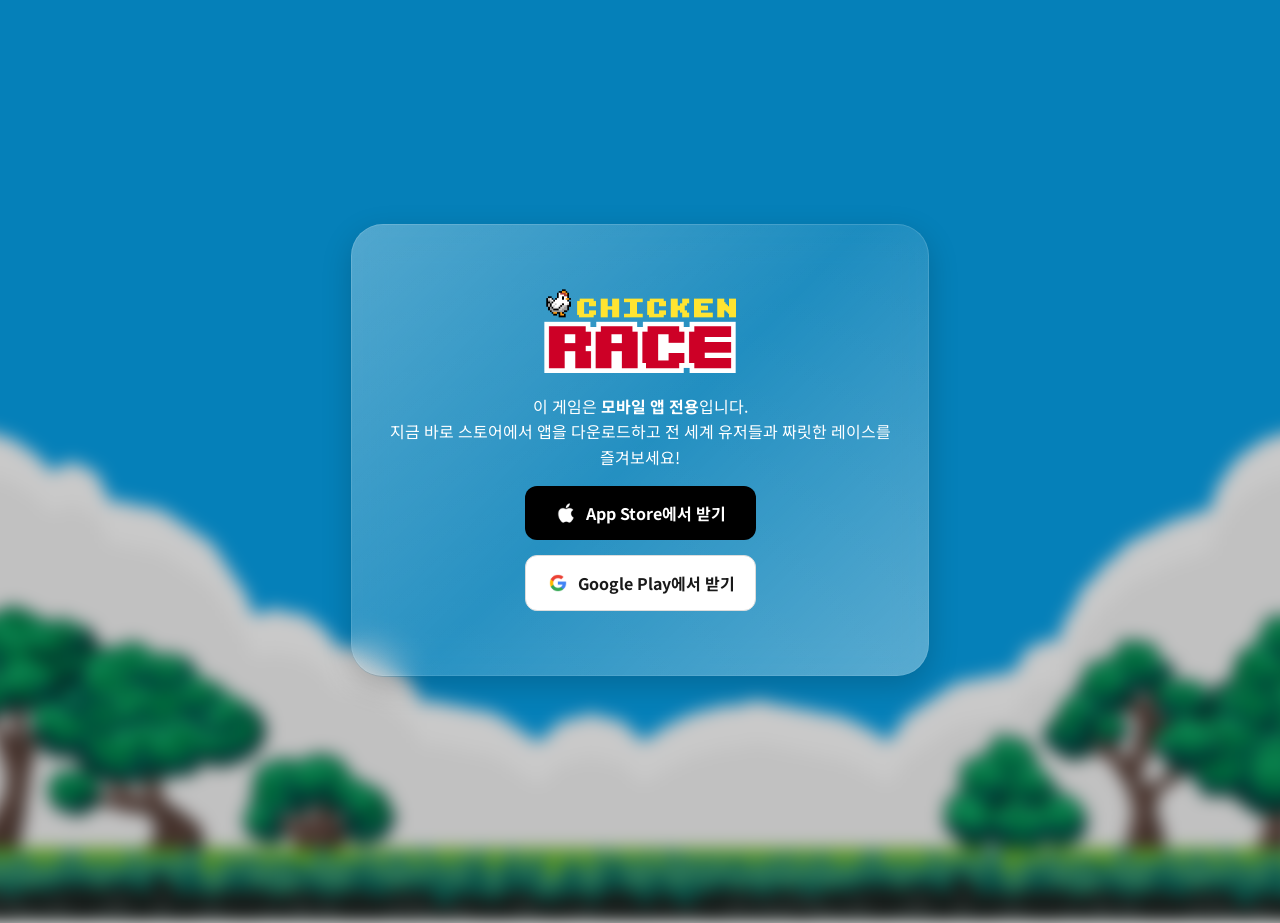
<file: public/landing.html>
<!DOCTYPE html>
<html lang="ko">
<head>
    <meta charset="UTF-8">
    <meta name="viewport" content="width=device-width, initial-scale=1.0">
    <title>Chicken Race - 모바일 앱 다운로드</title>
    <!-- SNS 공유용 Open Graph 태그 추가 -->
    <meta property="og:title" content="출발! 치킨 레이스">
    <meta property="og:description" content="친구와 함께 즐기는 짜릿한 모바일 치킨 레이스!">
    <meta property="og:image" content="https://kitworks-chicken-race.web.app/assets/images/share_race.png">
    <meta property="og:type" content="website">
    <link rel="stylesheet" href="style/landing.css">
    <link href="https://fonts.googleapis.com/css2?family=Noto+Sans+KR:wght@400;700&display=swap" rel="stylesheet">
    <link rel="icon" href="data:,"> 
</head>
<body class="bg-blur-box">
    <div class="container">
        <div class="game-title">
            <img src="assets/images/home-game_title.png" alt="Chicken Race">
        </div>
        <p id="dynamic-desc">이 게임은 <strong>모바일 앱 전용</strong>입니다.<br>지금 바로 스토어에서 앱을 다운로드하고 전 세계 유저들과 짜릿한 레이스를 즐겨보세요!</p>
        <div class="btn-group">
            <a href="https://apps.apple.com/app/id6761889932" class="btn apple" target="_blank">
                <img src="assets/images/sns-ios.png" class="sns-icon" alt="Apple"> App Store에서 받기
            </a>
            <a href="https://play.google.com/store/apps/details?id=com.kitworks.chickenrace" class="btn google" target="_blank">
                <img src="assets/images/sns-google.png" class="sns-icon" alt="Google"> Google Play에서 받기
            </a>
        </div>
    </div>

    <script>

        // 카카오톡 인앱 브라우저 감지 시 강제로 외부 브라우저(사파리/크롬)로 쫓아내기
        const userAgent = navigator.userAgent.toLowerCase();
        if (userAgent.match(/kakaotalk/i)) {
            // 카카오톡 전용 외부 브라우저 호출 스킴 실행
            location.href = 'kakaotalk://web/openExternal?url=' + encodeURIComponent(window.location.href);
        }
        
        // 브라우저로 잘못 진입한 유저를 위한 백그라운드 자동 딥링크 (수동 버튼 노출 없음)
        const urlParams = new URLSearchParams(window.location.search);
        const roomId = urlParams.get('roomId');

        if (roomId) {
            const desc = document.getElementById('dynamic-desc');
            if (desc) {
                desc.innerHTML = `<strong>💌 초대받은 레이스룸으로 이동합니다!</strong><br>앱이 없다면 아래 버튼을 눌러 앱을 먼저 설치해 주세요.`;
            }
            // 브라우저 환경에서 혹시 모를 앱 실행을 위해 백그라운드 호출만 시도합니다.
            const appUrl = `chickenrace://join?roomId=${roomId}`;
            setTimeout(() => {
                window.location.href = appUrl;
            }, 300);
        }
    </script>
</body>
</html>
</file>
<file: public/style/landing.css>
/* 💡 1. 반응형 뿌리(Root) 설정: 게임과 동일한 스케일링 원리 적용 */
:root {
  font-size: 16px; /* 기본 화면에서는 1rem = 16px */
}

/* 화면 너비가 400px 미만으로 좁아지면, 1rem의 기준 크기가 화면 비율(vw)에 맞춰 서서히 작아집니다. */
@media (max-width: 400px) {
  :root {
    font-size: 4vw; 
  }
}

/* ---------------------------------------------------- */

.bg-blur-box {
  overflow: hidden;
  display: flex;
  flex-direction: column;
  justify-content: center;
  align-items: center;
  position: relative;
  width: 100vw;
  height: 100vh;
  padding: 0 2rem;
  box-sizing: border-box;
  margin: 0;
  color: white;
  font-family: 'Noto Sans KR', sans-serif;
}

.bg-blur-box::before {
  content: "";
  position: absolute;
  top: 0;
  left: 0;
  right: 0;
  bottom: 0;
  background-image: url(../assets/images/home-bg.png);
  background-size: cover;
  background-position: center;
  filter: blur(8px);
  z-index: -1;
  transform: scale(1.05); 
}

.container {
  display: flex;
  flex-direction: column;
  align-items: center;
  gap: 1rem;
  padding: 4rem 2rem;
  max-width: 32rem;

  backdrop-filter: blur(1rem);
  -webkit-backdrop-filter: blur(1rem);
  box-shadow: 0 10px 30px rgba(0, 0, 0, 0.18);
  border-radius: 2rem;

  border: 1px solid #ffffff33;
  background-image: linear-gradient(#ffffff12, #ffffff1f), 
                    linear-gradient(135deg, rgb(255 255 255 / 26%) 0%, rgb(255 255 255 / 3%) 50%, rgb(255 255 255 / 25%) 100%);
  background-origin: border-box;
  background-clip: padding-box, border-box;
}

.container .game-title {
  width: 100%;
  max-width: 12rem;
  text-align: center;
}

.container .game-title img {
  width: 100%;
}

.container p { 
  margin: 0;
  padding: 0;
  color: #FFFFFF;
  text-align: center;
  line-height: 1.6;
  font-size: 1rem; /* 16px */
  word-break: keep-all; 
}

.btn-group {
  display: flex;
  flex-direction: column;
  gap: 0.9375rem; /* 15px */
}

.btn { 
  padding: 0.9375rem 1.25rem; /* 15px 20px */
  border-radius: 0.75rem; /* 12px */
  text-decoration: none; 
  font-weight: bold; 
  color: white; 
  font-size: 1rem; /* 16px */
  display: flex; 
  align-items: center; 
  justify-content: center;
}

.btn.apple { 
    background-color: #000000; 
    color: #ffffff; 
}

.btn.google { 
    background-color: #FFFFFF; 
    color: #191919; 
    border: 1px solid #dcdcdc; 
}

.btn .sns-icon {
    width: 1.5rem;
    height: 1.5rem;
    margin-right: 0.5rem;
    object-fit: contain;
}
</file>
